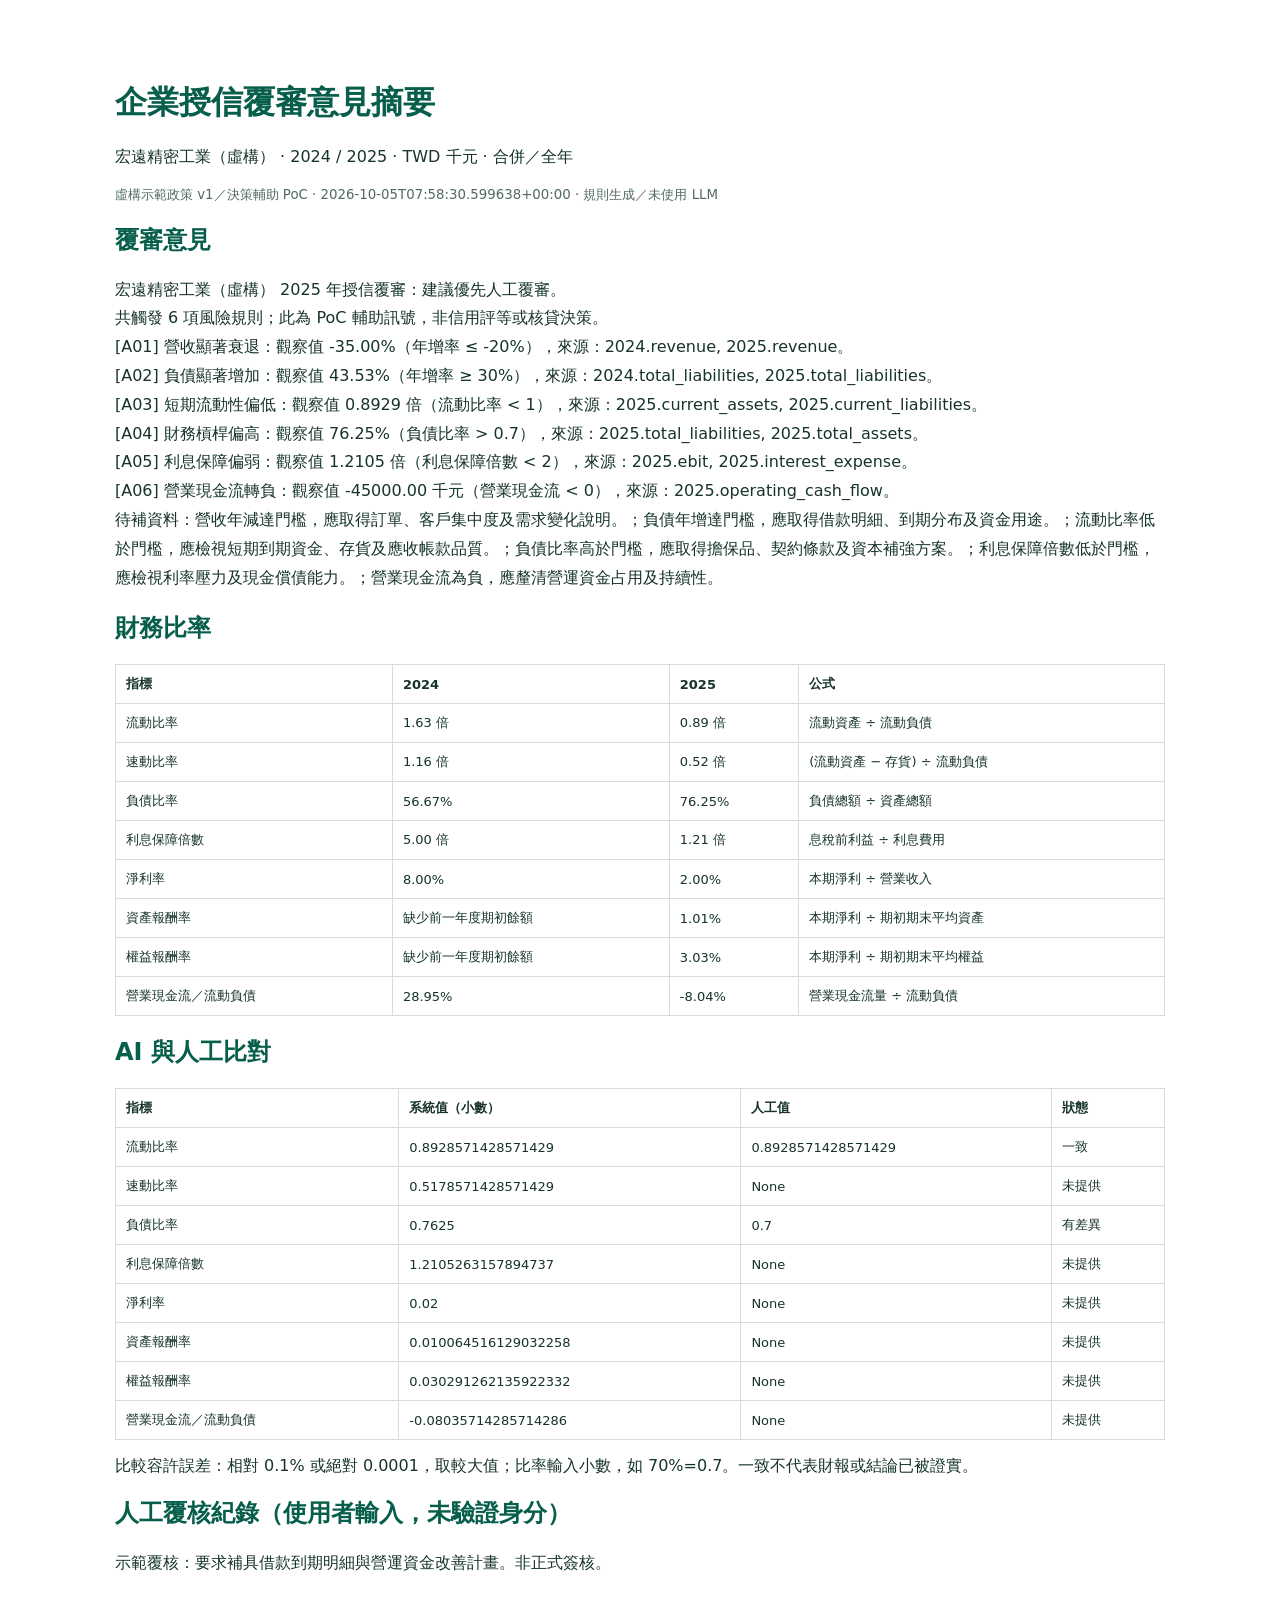
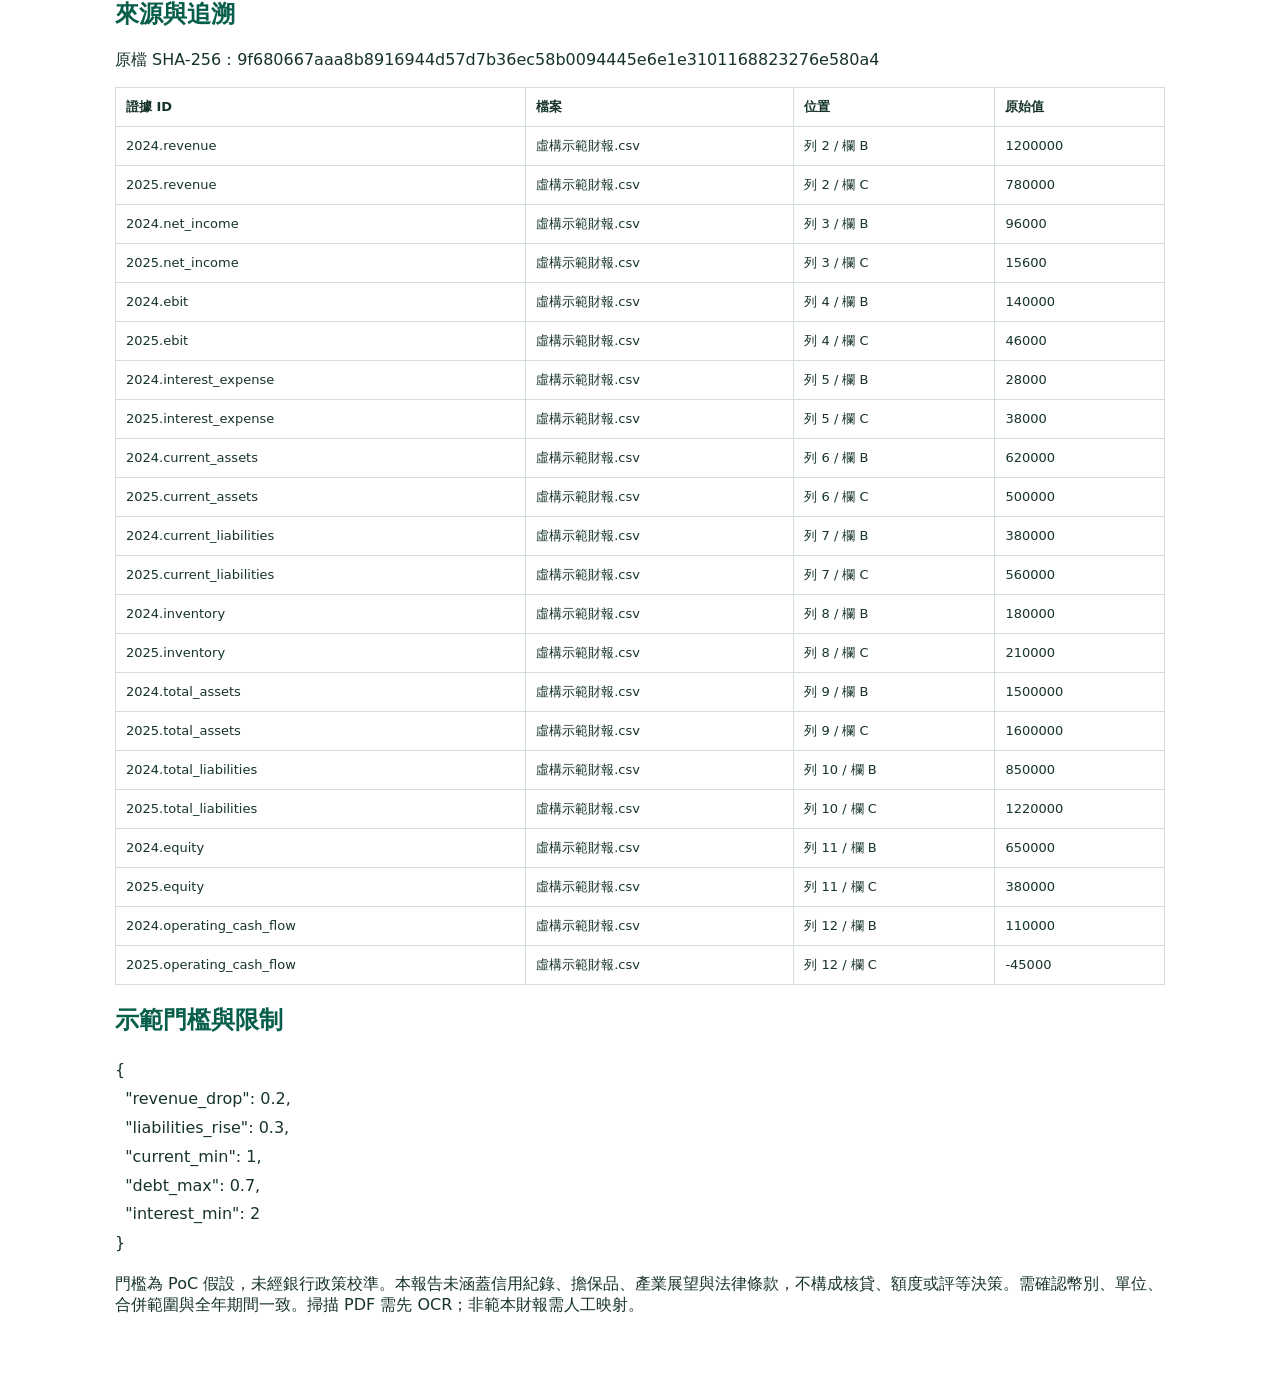
<file: sample-review-report.html>
<!doctype html><html lang="zh-Hant"><meta charset="utf-8"><title>授信覆審報告</title><style>body{font-family:system-ui,sans-serif;max-width:1050px;margin:40px auto;color:#16332c;padding:20px}h1,h2{color:#075e4b}table{border-collapse:collapse;width:100%;font-size:13px}td,th{border:1px solid #d3ded8;padding:10px;text-align:left}pre{white-space:pre-wrap;font-family:inherit;line-height:1.8}small{color:#526a61}@media print{body{margin:0}tr{break-inside:avoid}}</style>
    <h1>企業授信覆審意見摘要</h1><p>宏遠精密工業（虛構） · 2024 / 2025 · TWD 千元 · 合併／全年</p>
    <small>虛構示範政策 v1／決策輔助 PoC · 2026-10-05T07:58:30.599638+00:00 · 規則生成／未使用 LLM</small>
    <h2>覆審意見</h2><pre>宏遠精密工業（虛構） 2025 年授信覆審：建議優先人工覆審。
共觸發 6 項風險規則；此為 PoC 輔助訊號，非信用評等或核貸決策。
[A01] 營收顯著衰退：觀察值 -35.00%（年增率 ≤ -20%），來源：2024.revenue, 2025.revenue。
[A02] 負債顯著增加：觀察值 43.53%（年增率 ≥ 30%），來源：2024.total_liabilities, 2025.total_liabilities。
[A03] 短期流動性偏低：觀察值 0.8929 倍（流動比率 &lt; 1），來源：2025.current_assets, 2025.current_liabilities。
[A04] 財務槓桿偏高：觀察值 76.25%（負債比率 &gt; 0.7），來源：2025.total_liabilities, 2025.total_assets。
[A05] 利息保障偏弱：觀察值 1.2105 倍（利息保障倍數 &lt; 2），來源：2025.ebit, 2025.interest_expense。
[A06] 營業現金流轉負：觀察值 -45000.00 千元（營業現金流 &lt; 0），來源：2025.operating_cash_flow。
待補資料：營收年減達門檻，應取得訂單、客戶集中度及需求變化說明。；負債年增達門檻，應取得借款明細、到期分布及資金用途。；流動比率低於門檻，應檢視短期到期資金、存貨及應收帳款品質。；負債比率高於門檻，應取得擔保品、契約條款及資本補強方案。；利息保障倍數低於門檻，應檢視利率壓力及現金償債能力。；營業現金流為負，應釐清營運資金占用及持續性。</pre><h2>財務比率</h2><table><tr><th>指標</th><th>2024</th><th>2025</th><th>公式</th></tr><tr><td>流動比率</td><td>1.63 倍</td><td>0.89 倍</td><td>流動資產 ÷ 流動負債</td></tr><tr><td>速動比率</td><td>1.16 倍</td><td>0.52 倍</td><td>(流動資產 − 存貨) ÷ 流動負債</td></tr><tr><td>負債比率</td><td>56.67%</td><td>76.25%</td><td>負債總額 ÷ 資產總額</td></tr><tr><td>利息保障倍數</td><td>5.00 倍</td><td>1.21 倍</td><td>息稅前利益 ÷ 利息費用</td></tr><tr><td>淨利率</td><td>8.00%</td><td>2.00%</td><td>本期淨利 ÷ 營業收入</td></tr><tr><td>資產報酬率</td><td>缺少前一年度期初餘額</td><td>1.01%</td><td>本期淨利 ÷ 期初期末平均資產</td></tr><tr><td>權益報酬率</td><td>缺少前一年度期初餘額</td><td>3.03%</td><td>本期淨利 ÷ 期初期末平均權益</td></tr><tr><td>營業現金流／流動負債</td><td>28.95%</td><td>-8.04%</td><td>營業現金流量 ÷ 流動負債</td></tr></table>
    <h2>AI 與人工比對</h2><table><tr><th>指標</th><th>系統值（小數）</th><th>人工值</th><th>狀態</th></tr><tr><td>流動比率</td><td>0.8928571428571429</td><td>0.8928571428571429</td><td>一致</td></tr><tr><td>速動比率</td><td>0.5178571428571429</td><td>None</td><td>未提供</td></tr><tr><td>負債比率</td><td>0.7625</td><td>0.7</td><td>有差異</td></tr><tr><td>利息保障倍數</td><td>1.2105263157894737</td><td>None</td><td>未提供</td></tr><tr><td>淨利率</td><td>0.02</td><td>None</td><td>未提供</td></tr><tr><td>資產報酬率</td><td>0.010064516129032258</td><td>None</td><td>未提供</td></tr><tr><td>權益報酬率</td><td>0.030291262135922332</td><td>None</td><td>未提供</td></tr><tr><td>營業現金流／流動負債</td><td>-0.08035714285714286</td><td>None</td><td>未提供</td></tr></table><p>比較容許誤差：相對 0.1% 或絕對 0.0001，取較大值；比率輸入小數，如 70%=0.7。一致不代表財報或結論已被證實。</p><h2>人工覆核紀錄（使用者輸入，未驗證身分）</h2><pre>示範覆核：要求補具借款到期明細與營運資金改善計畫。非正式簽核。</pre>
    <h2>來源與追溯</h2><p>原檔 SHA-256：9f680667aaa8b8916944d57d7b36ec58b0094445e6e1e3101168823276e580a4</p><table><tr><th>證據 ID</th><th>檔案</th><th>位置</th><th>原始值</th></tr><tr><td>2024.revenue</td><td>虛構示範財報.csv</td><td>列 2 / 欄 B</td><td>1200000</td></tr><tr><td>2025.revenue</td><td>虛構示範財報.csv</td><td>列 2 / 欄 C</td><td>780000</td></tr><tr><td>2024.net_income</td><td>虛構示範財報.csv</td><td>列 3 / 欄 B</td><td>96000</td></tr><tr><td>2025.net_income</td><td>虛構示範財報.csv</td><td>列 3 / 欄 C</td><td>15600</td></tr><tr><td>2024.ebit</td><td>虛構示範財報.csv</td><td>列 4 / 欄 B</td><td>140000</td></tr><tr><td>2025.ebit</td><td>虛構示範財報.csv</td><td>列 4 / 欄 C</td><td>46000</td></tr><tr><td>2024.interest_expense</td><td>虛構示範財報.csv</td><td>列 5 / 欄 B</td><td>28000</td></tr><tr><td>2025.interest_expense</td><td>虛構示範財報.csv</td><td>列 5 / 欄 C</td><td>38000</td></tr><tr><td>2024.current_assets</td><td>虛構示範財報.csv</td><td>列 6 / 欄 B</td><td>620000</td></tr><tr><td>2025.current_assets</td><td>虛構示範財報.csv</td><td>列 6 / 欄 C</td><td>500000</td></tr><tr><td>2024.current_liabilities</td><td>虛構示範財報.csv</td><td>列 7 / 欄 B</td><td>380000</td></tr><tr><td>2025.current_liabilities</td><td>虛構示範財報.csv</td><td>列 7 / 欄 C</td><td>560000</td></tr><tr><td>2024.inventory</td><td>虛構示範財報.csv</td><td>列 8 / 欄 B</td><td>180000</td></tr><tr><td>2025.inventory</td><td>虛構示範財報.csv</td><td>列 8 / 欄 C</td><td>210000</td></tr><tr><td>2024.total_assets</td><td>虛構示範財報.csv</td><td>列 9 / 欄 B</td><td>1500000</td></tr><tr><td>2025.total_assets</td><td>虛構示範財報.csv</td><td>列 9 / 欄 C</td><td>1600000</td></tr><tr><td>2024.total_liabilities</td><td>虛構示範財報.csv</td><td>列 10 / 欄 B</td><td>850000</td></tr><tr><td>2025.total_liabilities</td><td>虛構示範財報.csv</td><td>列 10 / 欄 C</td><td>1220000</td></tr><tr><td>2024.equity</td><td>虛構示範財報.csv</td><td>列 11 / 欄 B</td><td>650000</td></tr><tr><td>2025.equity</td><td>虛構示範財報.csv</td><td>列 11 / 欄 C</td><td>380000</td></tr><tr><td>2024.operating_cash_flow</td><td>虛構示範財報.csv</td><td>列 12 / 欄 B</td><td>110000</td></tr><tr><td>2025.operating_cash_flow</td><td>虛構示範財報.csv</td><td>列 12 / 欄 C</td><td>-45000</td></tr></table>
    <h2>示範門檻與限制</h2><pre>{
  &quot;revenue_drop&quot;: 0.2,
  &quot;liabilities_rise&quot;: 0.3,
  &quot;current_min&quot;: 1,
  &quot;debt_max&quot;: 0.7,
  &quot;interest_min&quot;: 2
}</pre><p>門檻為 PoC 假設，未經銀行政策校準。本報告未涵蓋信用紀錄、擔保品、產業展望與法律條款，不構成核貸、額度或評等決策。需確認幣別、單位、合併範圍與全年期間一致。掃描 PDF 需先 OCR；非範本財報需人工映射。</p></html>
</file>
